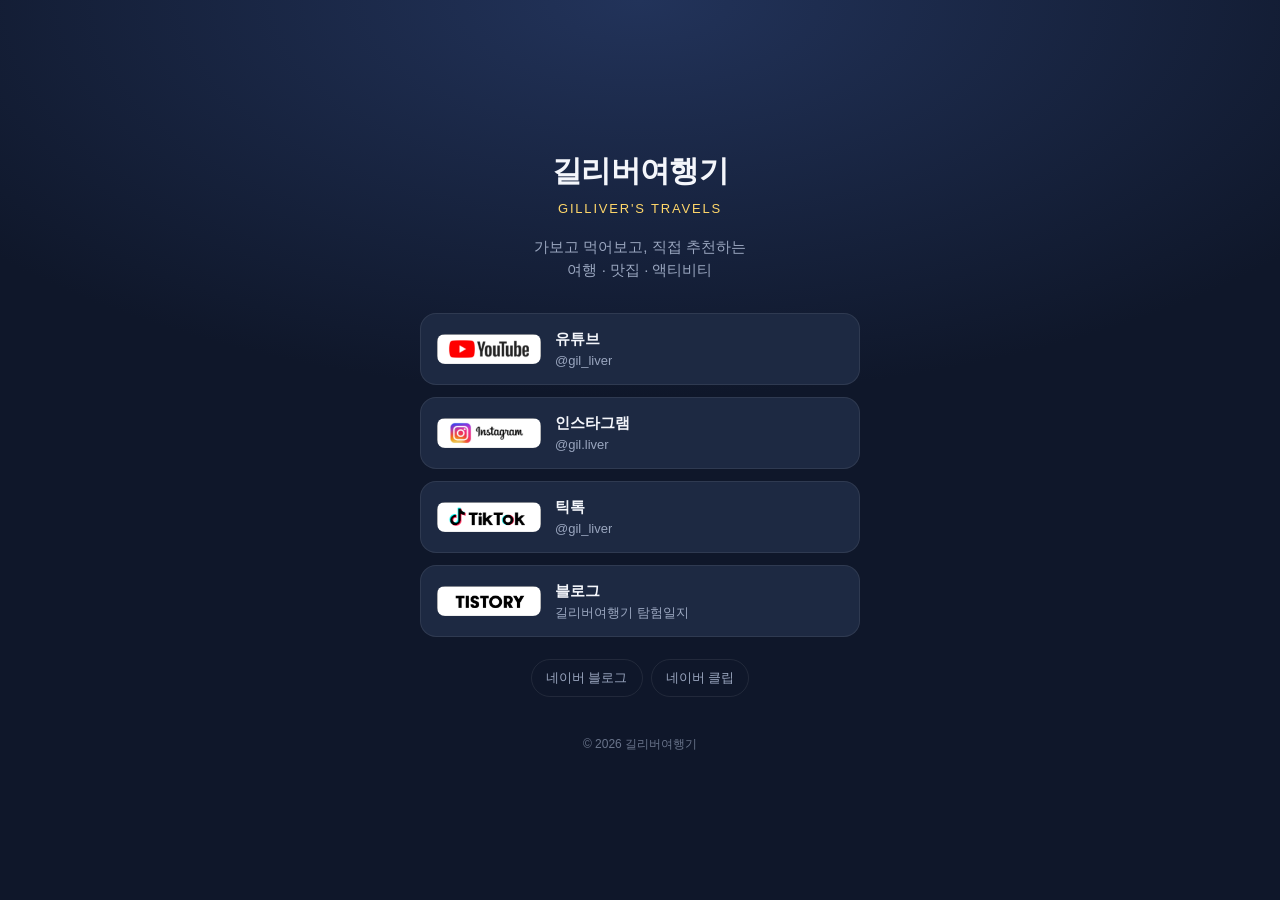
<file: index.html>
<!DOCTYPE html>
<html lang="ko">
<head>
  <meta charset="utf-8">
  <meta name="viewport" content="width=device-width, initial-scale=1">
  <title>길리버여행기 | Gilliver's Travels</title>
  <meta name="description" content="가보고 먹어보고, 직접 추천하는 여행·맛집 채널. 길리버여행기의 유튜브·인스타그램·틱톡·블로그를 한 곳에서 만나보세요.">
  <meta name="theme-color" content="#0f172a">
  <meta property="og:type" content="website">
  <meta property="og:title" content="길리버여행기 | Gilliver's Travels">
  <meta property="og:description" content="가보고 먹어보고, 직접 추천하는 여행·맛집 채널">
  <meta property="og:url" content="https://sugil2.github.io/">
  <meta property="og:image" content="https://sugil2.github.io/og.png">
  <meta property="og:site_name" content="길리버여행기">
  <meta name="twitter:card" content="summary_large_image">
  <meta name="twitter:title" content="길리버여행기 | Gilliver's Travels">
  <meta name="twitter:description" content="가보고 먹어보고, 직접 추천하는 여행·맛집 채널">
  <meta name="twitter:image" content="https://sugil2.github.io/og.png">
  <link rel="icon" href="favicon.png" type="image/png">
  <link rel="stylesheet" href="style.css">
</head>
<body>
  <main class="hub">
    <header class="hero">
      <h1>길리버여행기</h1>
      <p class="sub">Gilliver's Travels</p>
      <p class="tagline">가보고 먹어보고, 직접 추천하는<br>여행 · 맛집 · 액티비티</p>
    </header>

    <nav class="links" aria-label="채널 링크">
      <a class="card" href="https://www.youtube.com/@gil_liver" target="_blank" rel="noopener">
        <img class="badge" src="youtube_giri.png" alt="YouTube" width="170" height="50">
        <span class="meta">
          <span class="name">유튜브</span>
          <span class="handle">@gil_liver</span>
        </span>
      </a>

      <a class="card" href="https://www.instagram.com/gil.liver/" target="_blank" rel="noopener">
        <img class="badge" src="instagram_road_giri.png" alt="Instagram" width="170" height="50">
        <span class="meta">
          <span class="name">인스타그램</span>
          <span class="handle">@gil.liver</span>
        </span>
      </a>

      <a class="card" href="https://www.tiktok.com/@gil_liver" target="_blank" rel="noopener">
        <img class="badge" src="tiktok_giri.png" alt="TikTok" width="170" height="50">
        <span class="meta">
          <span class="name">틱톡</span>
          <span class="handle">@gil_liver</span>
        </span>
      </a>

      <a class="card" href="https://giri2.tistory.com/" target="_blank" rel="noopener">
        <img class="badge" src="tstory_giri.png" alt="Tistory" width="170" height="50">
        <span class="meta">
          <span class="name">블로그</span>
          <span class="handle">길리버여행기 탐험일지</span>
        </span>
      </a>
    </nav>

    <section class="more" aria-label="그 밖의 채널">
      <a href="https://blog.naver.com/gil_liver" target="_blank" rel="noopener">네이버 블로그</a>
      <a href="https://clip.naver.com/@gil_liver" target="_blank" rel="noopener">네이버 클립</a>
    </section>

    <footer class="foot">
      <p>© 2026 길리버여행기</p>
    </footer>
  </main>
</body>
</html>
</file>
<file: style.css>
:root {
  --bg: #0f172a;
  --bg-soft: #16213c;
  --card: #1d2942;
  --card-hover: #24324f;
  --line: rgba(255, 255, 255, 0.08);
  --text: #f4f6fb;
  --muted: #9aa6bf;
  --accent: #ffd76a;
}

* { box-sizing: border-box; }

html, body {
  margin: 0;
  padding: 0;
}

body {
  min-height: 100vh;
  display: flex;
  flex-direction: column;
  justify-content: center;
  background:
    radial-gradient(120% 80% at 50% 0%, #22335a 0%, var(--bg) 55%),
    var(--bg);
  color: var(--text);
  font-family: -apple-system, BlinkMacSystemFont, "Apple SD Gothic Neo",
    "Malgun Gothic", "Noto Sans KR", "Segoe UI", Roboto, sans-serif;
  -webkit-font-smoothing: antialiased;
  line-height: 1.5;
}

.hub {
  width: 100%;
  max-width: 480px;
  margin: 0 auto;
  padding: 48px 20px;
}

/* ---- header ---- */
.hero {
  text-align: center;
  margin-bottom: 32px;
}

.hero h1 {
  margin: 0;
  font-size: 30px;
  font-weight: 800;
  letter-spacing: -0.02em;
}

.hero .sub {
  margin: 6px 0 0;
  font-size: 13px;
  letter-spacing: 0.14em;
  text-transform: uppercase;
  color: var(--accent);
}

.hero .tagline {
  margin: 18px 0 0;
  font-size: 15px;
  color: var(--muted);
}

/* ---- channel cards ---- */
.links {
  display: flex;
  flex-direction: column;
  gap: 12px;
}

.card {
  display: flex;
  align-items: center;
  gap: 14px;
  padding: 14px 16px;
  background: var(--card);
  border: 1px solid var(--line);
  border-radius: 16px;
  text-decoration: none;
  color: inherit;
  transition: background 0.18s ease, transform 0.18s ease, border-color 0.18s ease;
  -webkit-tap-highlight-color: transparent;
}

.card:hover,
.card:focus-visible {
  background: var(--card-hover);
  border-color: rgba(255, 215, 106, 0.35);
  transform: translateY(-2px);
  outline: none;
}

.card:active {
  transform: translateY(0);
}

.badge {
  flex: 0 0 auto;
  width: 104px;
  height: auto;
  border-radius: 8px;
  display: block;
}

.meta {
  display: flex;
  flex-direction: column;
  min-width: 0;
}

.meta .name {
  font-size: 15px;
  font-weight: 700;
}

.meta .handle {
  font-size: 13px;
  color: var(--muted);
  overflow: hidden;
  text-overflow: ellipsis;
  white-space: nowrap;
}

/* ---- secondary links ---- */
.more {
  display: flex;
  justify-content: center;
  flex-wrap: wrap;
  gap: 8px;
  margin-top: 22px;
}

.more a {
  padding: 8px 14px;
  font-size: 13px;
  color: var(--muted);
  text-decoration: none;
  border: 1px solid var(--line);
  border-radius: 999px;
  transition: color 0.18s ease, border-color 0.18s ease;
}

.more a:hover,
.more a:focus-visible {
  color: var(--text);
  border-color: rgba(255, 215, 106, 0.45);
  outline: none;
}

/* ---- footer ---- */
.foot {
  margin-top: 38px;
  text-align: center;
  font-size: 12px;
  color: rgba(154, 166, 191, 0.65);
}

.foot p { margin: 0; }

@media (max-width: 360px) {
  .hub { padding: 40px 16px 32px; }
  .hero h1 { font-size: 26px; }
  .badge { width: 88px; }
}
</file>
